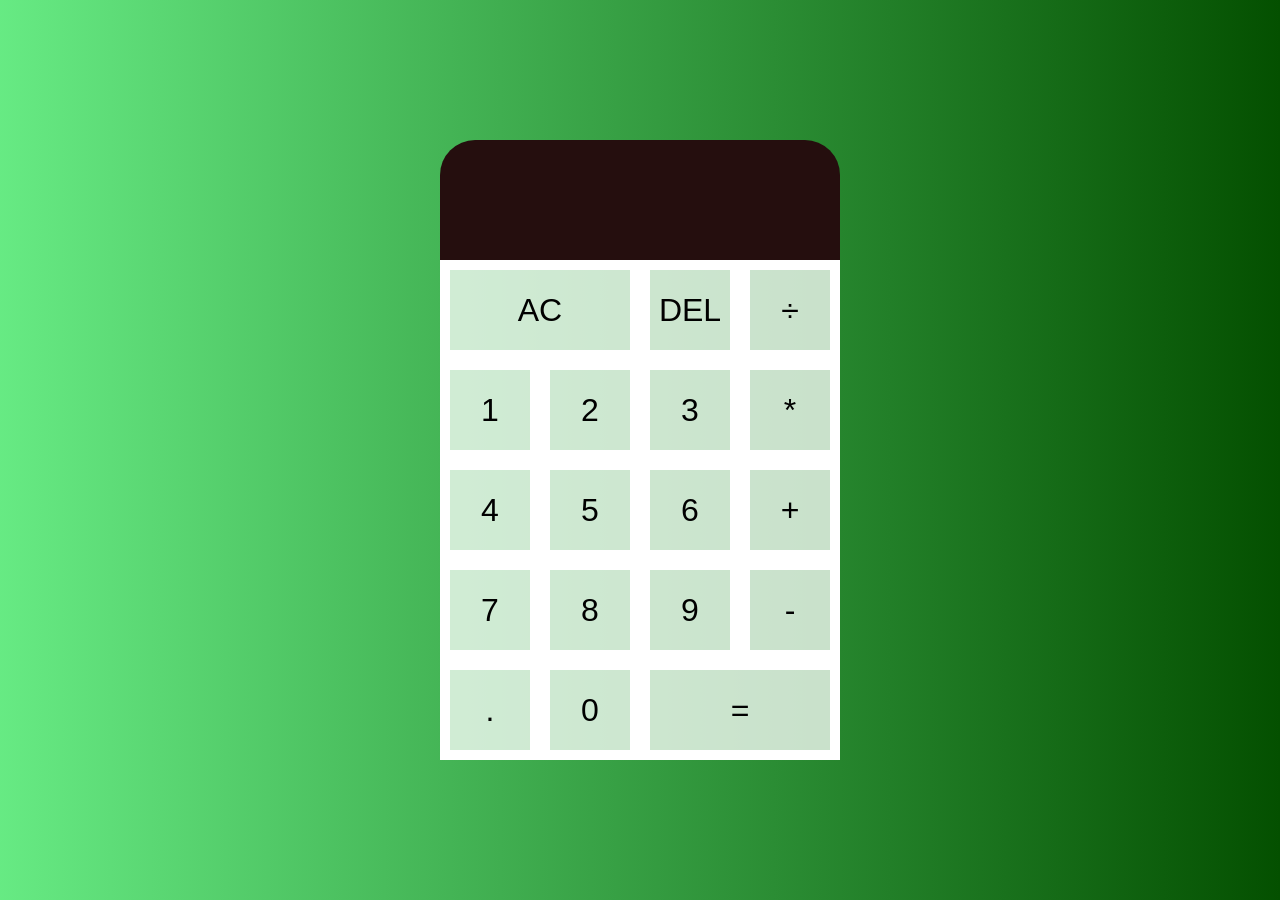
<file: cal.html>
<!DOCTYPE html>
<html lang="en">
<head>
    <meta charset="UTF-8">
    <meta http-equiv="X-UA-Compatible" content="IE=edge">
    <meta name="viewport" content="width=device-width, initial-scale=1.0">
    <link rel="stylesheet" href="./style/cal.css">
    <title>Calculator</title>
</head>
<body>
    <div class="calulator-grid">
        <div class="output">
            <div data-previous-operand class="previous-output"></div>
            <div data-current-operand class="current-output"></div>
        </div>
        <button data-all-clear class="span-two ac">AC</button>
        <button data-delate>DEL</button>
        <button data-operation>÷</button>
        <button data-number>1</button>
        <button data-number>2</button>
        <button data-number>3</button>
        <button data-operation>*</button>
        <button data-number>4</button>
        <button data-number>5</button>
        <button data-number>6</button>
        <button data-operation>+</button>
        <button data-number>7</button>
        <button data-number>8</button>
        <button data-number>9</button>
        <button data-operation>-</button>
        <button data-number>.</button>
        <button data-number>0</button>
        <button data-equals class="span-two equal">=</button>
    </div>
    <script src="./js/cal.js"></script>
</body>
</html>
</file>
<file: style/cal.css>
* {
  margin: 0;
  padding: 0;
  box-sizing: border-box;
}

body {
  background: linear-gradient(to right, rgba(12, 222, 58, 0.628), rgb(4, 80, 0));
  font-weight: normal;
}

.calulator-grid {
  display: grid;
  justify-content: center;
  align-content: center;
  min-height: 100vh;
  grid-template-columns: repeat(4, 100px);
  grid-template-rows: minmax(120px, auto) repeat(5, 100px);
}

.calulator-grid > button {
  font-size: 2rem;
  cursor: pointer;
  outline: none;
  border: 10px solid #fff;
  background-color: rgba(255, 255, 255, 0.75);
}

.calulator-grid > button:hover {
  background-color: rgba(255, 255, 255, 0.9);
}

.span-two {
  grid-column: span 2;
}

.output {
  grid-column: 1/-1;
  display: flex;
  justify-content: space-around;
  flex-direction: column;
  align-items: flex-end;
  padding: 20px;
  background-color: rgb(37, 14, 14);
  border-top-left-radius: 35px;
  border-top-right-radius: 35px;
}

.output .previous-output {
  font-size: 1.5rem;
  color: rgba(255, 255, 255, 0.75);
}

.output .current-output {
  font-size: 2.5rem;
  color: #fff;
}/*# sourceMappingURL=cal.css.map */
</file>
